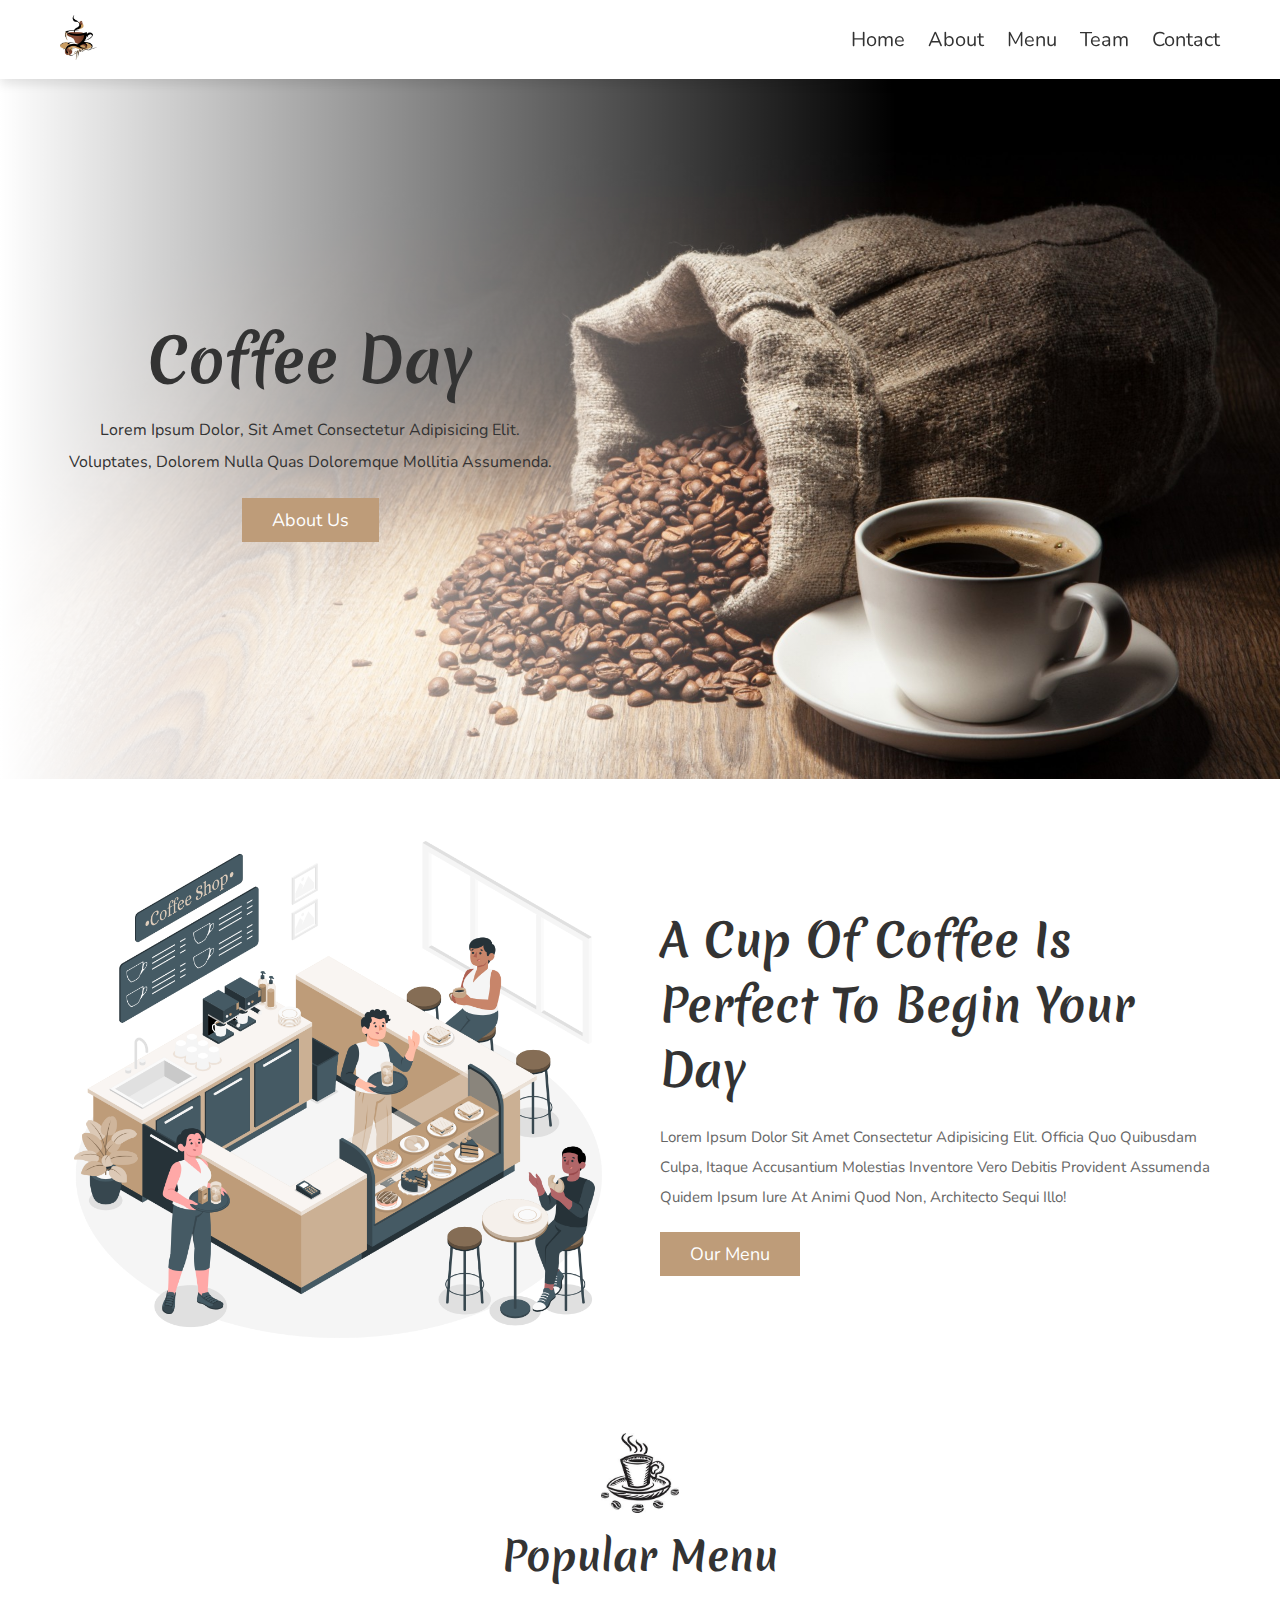
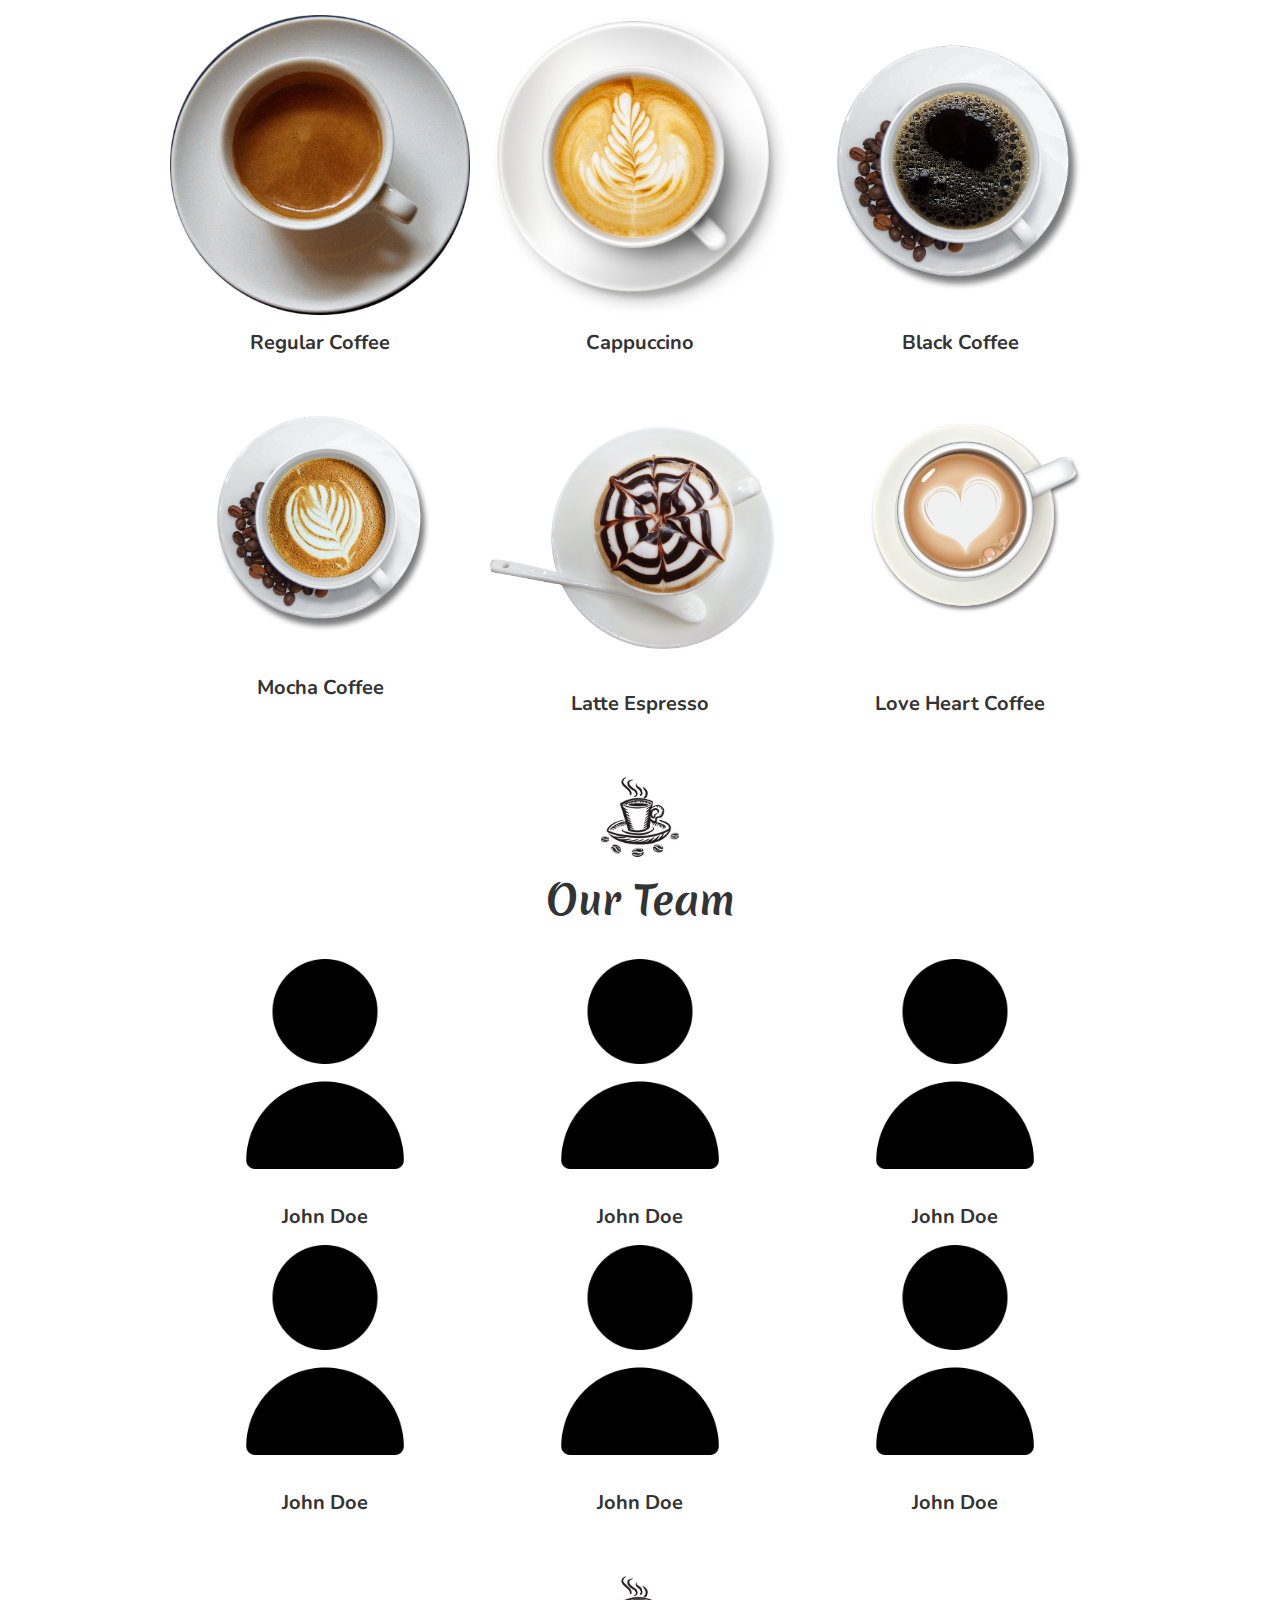
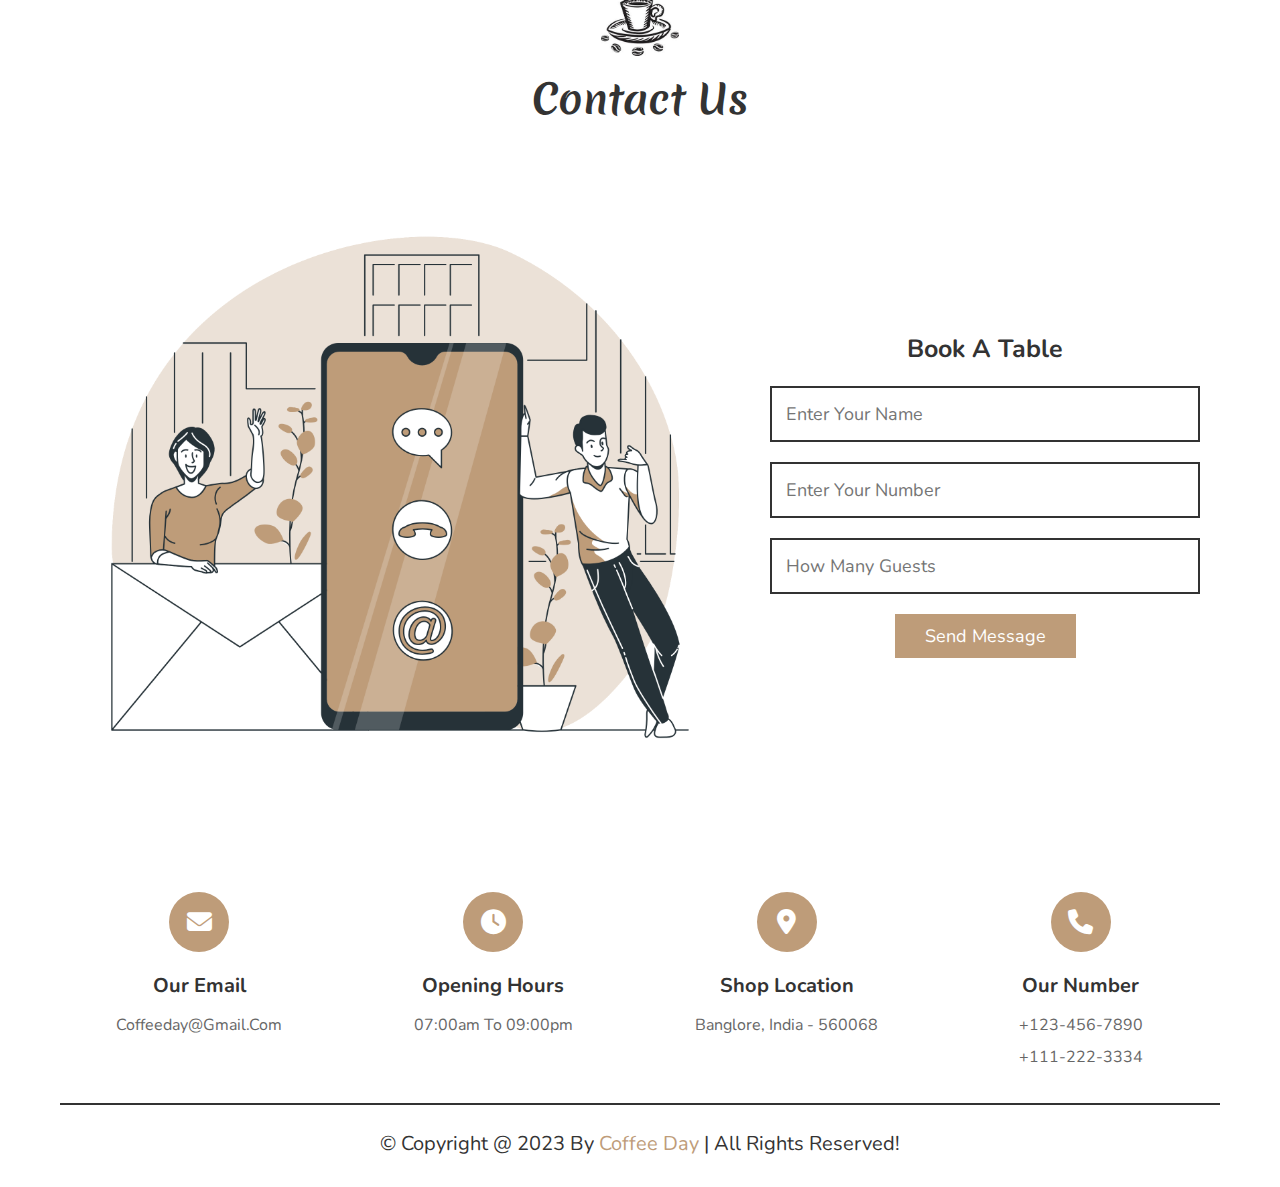
<file: Coffee Shop/index.html>
<!DOCTYPE html>
<html lang="en">
<head>
    <meta charset="UTF-8">
    <meta name="viewport" content="width=device-width, initial-scale=1.0">
    <title>Responsive Coffee Shop Website</title>
    
    <link rel="stylesheet" href="https://cdnjs.cloudflare.com/ajax/libs/font-awesome/6.4.2/css/all.min.css">
    <link rel="stylesheet" href="css/style.css">
</head>
<body>
 
    <header class="header">
        <section class="flex">
            <a href="#home" class="logo"><img src="images/logo.jpg" alt="Logo"></a>
            <nav class="navbar">
                <a href="#home">home</a>
                <a href="#about">about</a>
                <a href="#menu">menu</a>
                <a href="#team">team</a>
                <a href="#contact">contact</a>
            </nav>
            <div id="menu-btn" class="fas fa-bars"></div>
        </section>
    </header>

    <div class="home-bg">
        <section class="home" id="home">
            <div class="content">
                <h3>Coffee Day</h3>
                <p>Lorem ipsum dolor, sit amet consectetur adipisicing elit. Voluptates, dolorem nulla quas doloremque mollitia assumenda.</p>
                <a href="#about" class="btn">about us</a>
            </div>
        </section>
    </div>
    
    <section class="about" id="about">
        <div class="image">
            <img src="images/about-img.png" alt="">
        </div>
        <div class="content">
            <h3>A cup of coffee is perfect to begin your day</h3>
            <p>Lorem ipsum dolor sit amet consectetur adipisicing elit. Officia quo quibusdam culpa, itaque accusantium molestias inventore vero debitis provident assumenda quidem ipsum iure at animi quod non, architecto sequi illo!</p>
            <a href="#menu" class="btn">our menu</a>
        </div>
    </section>

    <section class="menu" id="menu">
        <div class="heading">
            <img src="images/heading-img.jpg" alt="heading">
            <h3>popular menu</h3>
        </div>
        <div class="box-container">

            <div class="box">
                <img src="images/menu-1.png" alt="menu-1">
                <h3>regular coffee</h3>
            </div>

            <div class="box">
                <img src="images/menu-2.png" alt="menu-2">
                <h3>cappuccino</h3>
            </div>

            <div class="box">
                <img src="images/menu-3.png" alt="menu-3">
                <h3>black coffee</h3>
            </div>

            <div class="box">
                <img src="images/menu-4.png" alt="menu-4">
                <h3>mocha coffee</h3>
            </div>

            <div class="box">
                <img src="images/menu-5.png" alt="menu-5">
                <h3>latte espresso</h3>
            </div>

            <div class="box">
                <img src="images/menu-6.png" alt="menu-6">
                <h3>Love heart coffee</h3>
            </div>

        </div>
    </section>

    <section class="team" id="team">
        <div class="heading">
            <img src="images/heading-img.jpg" alt="heading">
            <h3>our team</h3>
        </div>
        <div class="box-container">

            <div class="box">
                <img src="images/our-team.png" alt="team member">
                <h3>john doe</h3>
            </div>

            <div class="box">
                <img src="images/our-team.png" alt="team member">
                <h3>john doe</h3>
            </div>

            <div class="box">
                <img src="images/our-team.png" alt="team member">
                <h3>john doe</h3>
            </div>

            <div class="box">
                <img src="images/our-team.png" alt="team member">
                <h3>john doe</h3>
            </div>

            <div class="box">
                <img src="images/our-team.png" alt="team member">
                <h3>john doe</h3>
            </div>

            <div class="box">
                <img src="images/our-team.png" alt="team member">
                <h3>john doe</h3>
            </div>
            
        </div>
    </section>

    <section class="contact" id="contact">
        <div class="heading">
            <img src="images/heading-img.jpg" alt="heading">
            <h3>contact us</h3>
        </div>

        <div class="row">
            <div class="image">
                <img src="images/contact-img.png" alt="contact-us">
            </div>
            <form action="#contact" method="post">
                <h3>book a table</h3>
                <input type="text" name="name" required class="box" maxlength="20" placeholder="enter your name">

                <input type="number" name="number" required class="box" maxlength="20" placeholder="enter your number" min="0" max="9999999999" onkeypress="if(this.value.length == 10) return false">

                <input type="number" name="guests" required class="box" maxlength="20" placeholder="how many guests" min="0" max="99" onkeypress="if(this.value.length == 2) return false">

                <input type="submit" name="send" value="send message" class="btn">
            </form>
        </div>
    </section>

    <section class="footer">
        <div class="box-container">

            <div class="box">
                <i class="fas fa-envelope"></i>
                <h3>our email</h3>
                <p>coffeeday@gmail.com</p>
            </div>

            <div class="box">
                <i class="fas fa-clock"></i>
                <h3>opening hours</h3>
                <p>07:00am to 09:00pm</p>
            </div>

            <div class="box">
                <i class="fas fa-map-marker-alt"></i>
                <h3>shop location</h3>
                <p>banglore, india - 560068</p>
            </div>

            <div class="box">
                <i class="fas fa-phone"></i>
                <h3>our number</h3>
                <p>+123-456-7890</p>
                <p>+111-222-3334</p>
            </div>

        </div>

        <div class="credit"> &copy; copyright @ 2023 by <span>Coffee Day</span> | all rights reserved! </div>
    </section>

    <script src="js/main.js"></script>
</body>
</html>
</file>
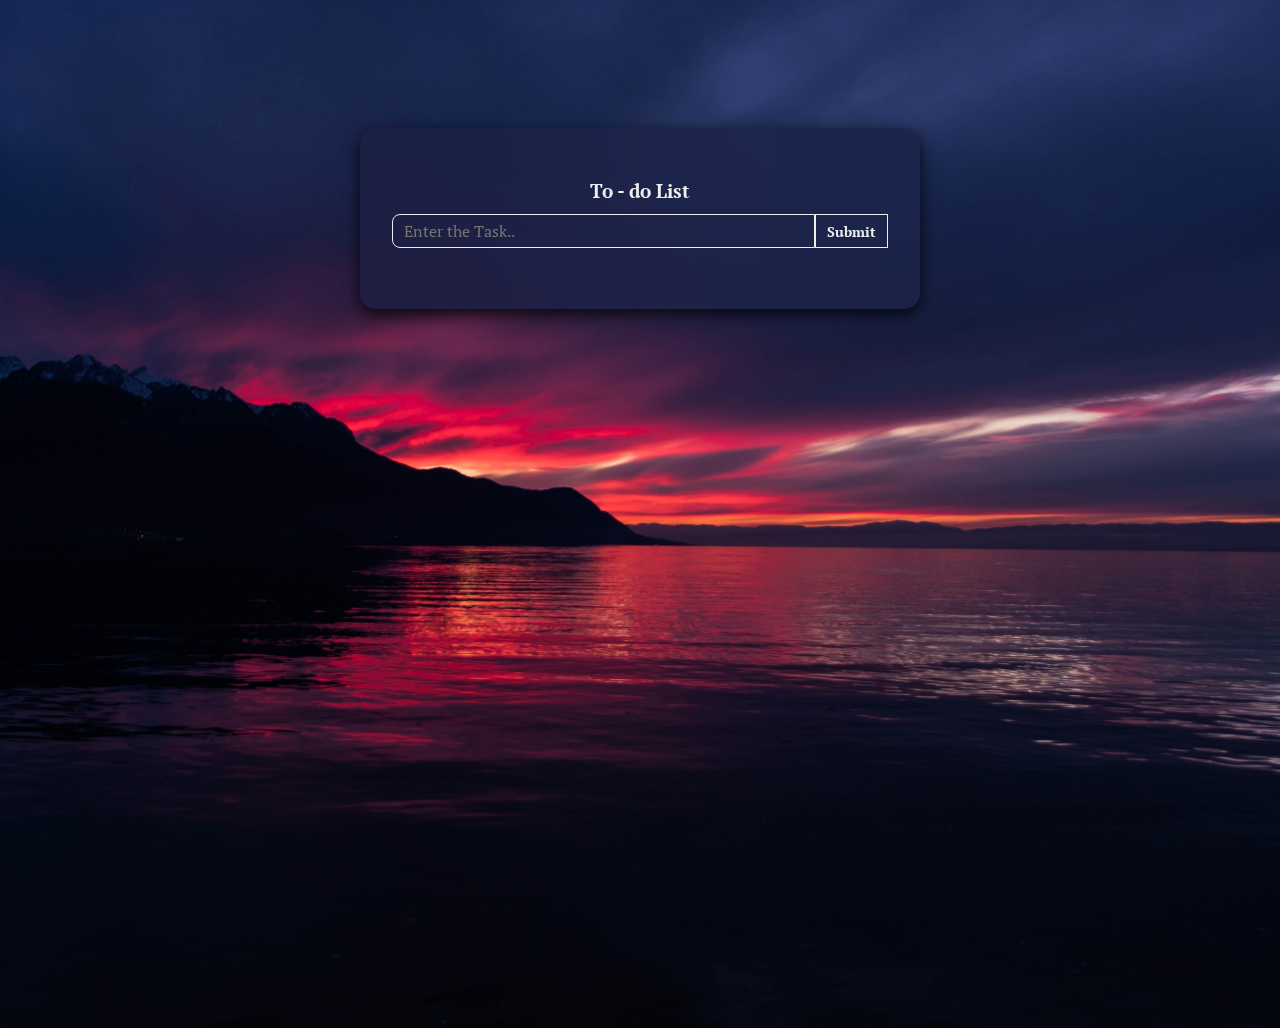
<file: To Do List/index.html>
<!DOCTYPE html>
<html lang="en">
<head>
    <meta charset="UTF-8">
    <meta name="viewport" content="width=device-width, initial-scale=1.0">
    <title>To-Do-List</title>

    <link rel="stylesheet" href="css/style.css">

    <link href='https://unpkg.com/boxicons@2.1.4/css/boxicons.min.css' rel='stylesheet'>
</head>
<body>
    <main>
        <form id="form">
            <p class="alert"></p>
                <h3 class="title">To - do List</h3>
                <div class="control">
                    <input type="text" id="entry" placeholder="Enter the Task..">
                    <button type="submit" class="btn submit-btn">Submit</button>
                    <button type="button" class="btn cancel-btn d-none">Cancel</button>
                </div>
        </form>

        <ul id="todo-list" class="list-container">
           <!-- <li class="list-item">
            <p class="text">Lorem ipsum dolor sit amet.</p>
            <i class="bx bxs-edit bx-sm"></i>
            <i class="bx bx-check bx-sm"></i>
            <i class="bx bxs-trash bx-sm"></i>
           </li>  -->
        </ul>

        <button class="btn clear-btn d-none">Clear Items</button>
    </main>

    <script src="js/main.js"></script>
</body>
</html>
</file>
<file: Coffee Shop/css/style.css>
@import url('https://fonts.googleapis.com/css2?family=Merienda&family=Nunito:wght@200;300;400;500;600&display=swap');

:root{
    --main-color:#be9c79;
    --black:#333;
    --white:#fff;
    --light-color:#666;
    --border:.2rem solid var(--black);
    --box-shadow: 0 .5rem 1rem rgba(0,0,0,.1);
}

*{
    font-family: 'Nunito', sans-serif;
    margin: 0;
    padding: 0;
    box-sizing: border-box;
    outline: none;
    border: none;
    text-decoration: none;
    text-transform: capitalize;
}

*::selection{
    background-color: var(--main-color);
    color: var(--white);
}

::-webkit-scrollbar{
    height: .5rem;
    width: 1rem;
}

::-webkit-scrollbar-track{
    background-color: transparent;
}

::-webkit-scrollbar-thumb{
    background-color: var(--main-color);
}

html{
    font-size: 62.5%;
    overflow-x: hidden;
    scroll-behavior: smooth;
    scroll-padding-top: 6rem;
}

section{
    padding: 3rem 2rem;
    max-width: 1200px;
    margin: 0 auto;
}

.heading{
    text-align: center;
    margin-bottom: 3rem;
}

.heading img{
    height: 8rem;
    margin-bottom: 1rem;
}

.heading h3{
    font-size: 4rem;
    color: var(--black);
    font-family: 'Merienda', cursive;
}

.btn{
    display: inline-block;
    margin-top: 1rem;
    background-color: var(--main-color);
    cursor: pointer;
    color: var(--white);
    font-size: 1.8rem;
    padding: 1rem 3rem;
}

.btn:hover{
    background-color: var(--black);
}

.header{
    position: sticky;
    top: 0;
    left: 0;
    right: 0;
    background-color: var(--white);
    box-shadow: var(--box-shadow);
    z-index: 1000;
}

.header .flex{
    display: flex;
    align-items: center;
    justify-content: space-between;
    position: relative;
    padding: 1.5rem 2rem;
}

.header .flex .logo img{
    height: 4.5rem;
}

.header .flex .navbar a{
    margin-left: 2rem;
    font-size: 2rem;
    color: var(--black);
}

.header .flex .navbar a:hover{
    text-decoration: underline;
    color: var(--main-color);
}

#menu-btn{
    display: none;
    font-size: 2.5rem;
    color: var(--black);
    cursor: pointer;
}

.home-bg{
    background: linear-gradient(90deg, var(--white), transparent 70%), url(../images/home-bg.jpg) no-repeat;
    background-size: cover;
    background-position: center;
}

.home-bg .home{
    min-height: 70rem;
    display: flex;
    align-items: center;
}

.home-bg .home .content{
    width: 50rem;
    text-align: center;
}

.home-bg .home .content h3{
    font-size: 6rem;
    color: var(--black);
    font-family: 'Merienda', cursive;
}

.home-bg .home .content p{
    font-size: 1.6rem;
    padding: 1rem 0;
    color: var(--black);
    line-height: 2;
}

.about{
    display: flex;
    align-items: center;
    flex-wrap: wrap;
    gap: 4rem;
}

.about .image{
    flex: 1 1 40rem;
}

.about .image img{
    width: 100%;
}

.about .content{
    flex: 1 1 40rem;
}

.about .content h3{
    font-size: 4.5rem;
    color: var(--black);
    font-family: 'Merienda', cursive;
    padding-bottom: 1rem;
}

.about .content p{
    padding: 1rem 0;
    line-height: 2;
    color: var(--light-color);
    font-size: 1.5rem;
}

.menu .box-container{
    display: grid;
    grid-template-columns: repeat(auto-fit, 30rem);
    gap: 2rem;
    align-items: flex-start;
    justify-content: center;
}

.menu .box-container .box{
    text-align: center;
}

.menu .box-container .box img{
    width: 100%;
    margin-bottom: 1rem;
}

.menu .box-container .box h3{
    font-size: 2rem;
    color: var(--black);
}

.team .box-container{
    display: grid;
    grid-template-columns: repeat(auto-fit, 30rem);
    gap: 1.5rem;
    justify-content: center;
}

.team .box-container .box{
    text-align: center;
}

.team .box-container .box img{
    width: 70%;
    object-fit: cover;
    margin-bottom: 3rem;
}

.team .box-container .box h3{
    font-size: 2rem;
    color: var(--black);
}

.contact .row{
    display: flex;
    align-items: center;
    flex-wrap: wrap;
    gap: 2rem;
}

.contact .row .image{
    flex: 1 1 50rem;
}

.contact .row .image img{
    width: 100%;
}

.contact .row form{
    flex: 1 1 30rem;
    border: var(--black);
    padding: 2rem;
    text-align: center;
}

.contact .row form h3{
    font-size: 2.5rem;
    margin-bottom: 1rem;
    color: var(--black);
}

.contact .row form .box{
    width: 100%;
    padding: 1.4rem;
    font-size: 1.8rem;
    color: var(--black);
    border: var(--border);
    margin: 1rem 0;
}

.footer .box-container{
    display: grid;
    grid-template-columns: repeat(auto-fit, minmax(27rem, 1fr));
    gap: 1.5rem;
    align-items: flex-start;
}

.footer .box-container .box{
    text-align: center;
}

.footer .box-container .box i{
    font-size: 2.5rem;
    line-height: 6rem;
    height: 6rem;
    width: 6rem;
    border-radius: 50%;
    background-color: var(--main-color);
    color: var(--white);
    margin-bottom: 1rem;
}

.footer .box-container .box h3{
    margin: 1rem 0;
    font-size: 2rem;
    color: var(--black);
}

.footer .box-container .box p{
    line-height: 2;
    font-size: 1.6rem;
    color: var(--light-color);
}

.footer .credit{
    text-align: center;
    margin-top: 3rem;
    padding-top: 2.5rem;
    border-top: var(--border);
    font-size: 2rem;
    color: var(--black);
}

.footer .credit span{
    color: var(--main-color);
}


/* Media Queries */

@media (max-width: 991px){
    html{
        font-size: 55%;
    }
}

@media (max-width: 768px){
    #menu-btn{
        display: inline-block;
        transition: .2s linear;
    }

    #menu-btn.fa-times{
        transform: rotate(180deg);
    }

    .header .flex .navbar{
        position: absolute;
        top: 99%; left: 0; right: 0;
        background-color: var(--white);
        border-top: var(--border);
        border-bottom: var(--border);
        clip-path: polygon(0 0, 100% 0, 100% 0, 0 0);
    }

    .header .flex .navbar.active{
        clip-path: polygon(0 0, 100% 0, 100% 100%, 0% 100%);
    }

    .header .flex .navbar a{
        display: block;
        margin: 2rem;
    }

    .home-bg{
        background-position: left;
    }

    .home-bg .home{
        justify-content: center;
    }

    .home-bg .home h3{
        font-size: 4rem;
    }

    .about .content h3{
        font-size: 3rem;
    }
}

@media (max-width: 450px){
    html{
        font-size: 50%;
    }

    .heading h3{
        font-size: 3rem;
    }
}
</file>
<file: To Do List/css/style.css>
@import url('https://fonts.googleapis.com/css2?family=Merienda&family=Nunito:wght@200;300;400;500;600&family=PT+Serif:ital@0;1&display=swap');

:root{
    --ff: 'PT Serif', serif;
    --transition: all 0.3s linear;
    --clr-red: #ec3948;
    --clr-blue: #43c1fc;
    --clr-green: #39ec99;
}

*,
::after,
::before{
    margin: 0;
    padding: 0;
    box-sizing: border-box;
}

body{
    background: url(../images/home-bg.jpg);
    background-size: cover;
    background-position: center;
    min-height: 100vh;
    overflow: hidden;
    font-family: var(--ff);
}

main{
    width: 90vw;
    margin: 0 auto;
    max-width: 35rem;
    margin-top: 8rem;
    background: transparent;
    color: #eee;
    box-shadow: 0 5px 15px rgba(0,0,0,0.8);
    border-radius: 1em;
    padding: 1.2rem 2rem 1.8rem;
    backdrop-filter: blur(100px);
}

.alert{
    text-transform: uppercase;
    letter-spacing: 1px;
    margin-bottom: 1rem;
    padding: .5rem 0;
    border-radius: 25rem;
    font-size: .7rem;
    text-align: center;
    font-weight: bold;
}

.alert-danger{
    color: #c0111f;
    background-color: #f78d96;
}

.alert-success{
    color: #0daa61;
    background-color: #bce5d3;
}

.title{
    text-align: center;
    margin-bottom: .7rem;
}

.control{
    display: flex;
    justify-content: center;
}

#entry{
    outline: none;
    border: 1px solid #eee;
    background: transparent;
    color: #eee;
    border-radius: 0.5rem 0 0 0.5rem;
    font-size: 1rem;
    padding: 0.3rem 0.7rem;
    flex: 1;
    font-family: var(--ff);
}

.btn{
    font-family: var(--ff);
    font-weight: bold;
}

.submit-btn,.cancel-btn{
    outline: none;
    border: 1px solid #eee;
    background-color: transparent;
    color: #eee;
    font-size: .9rem;
    padding: 0.3rem 0.7rem;
    flex: 0 0 .5rem;
    cursor: pointer;
    transition: background-color .2s,
                color .2s;
}

.submit-btn:hover,
.cancel-btn:hover{
    background-color: #eee;
    color: #222;
}

.list-container{
    margin-top: 2rem;
}

.list-item{
    border-bottom: 1px solid #eee;
    list-style: none;
    display: flex;
    justify-content: space-between;
    align-items: center;
    padding: .5rem .9rem .5rem .4rem;
}

.text{
    width: 80%;
}

.bx{
    cursor: pointer;
    margin: 0 5px;
}


li.liChecked .text{
    text-decoration: line-through;
}
li.liChecked .bx.bxs-edit{
    visibility: hidden;
}

.bx.bxs-edit:hover{color: var(--clr-blue);}
.bx.bx-check:hover{color: var(--clr-green);}
.bx.bxs-trash:hover{color: var(--clr-red);}

.clear-btn{
    border: none;
    outline: none;
    border-radius: 0.5rem;
    font-size: 0.9rem;
    padding: 0.3rem 0.7rem;
    cursor: pointer;

    color: #c0111f;
    background-color: #f78d96;

    width: 10rem;
    display: block;
    margin: 1.2rem auto 0;
}


.v-none{
    visibility: hidden;
}

.d-none{
    display: none;
}
</file>
